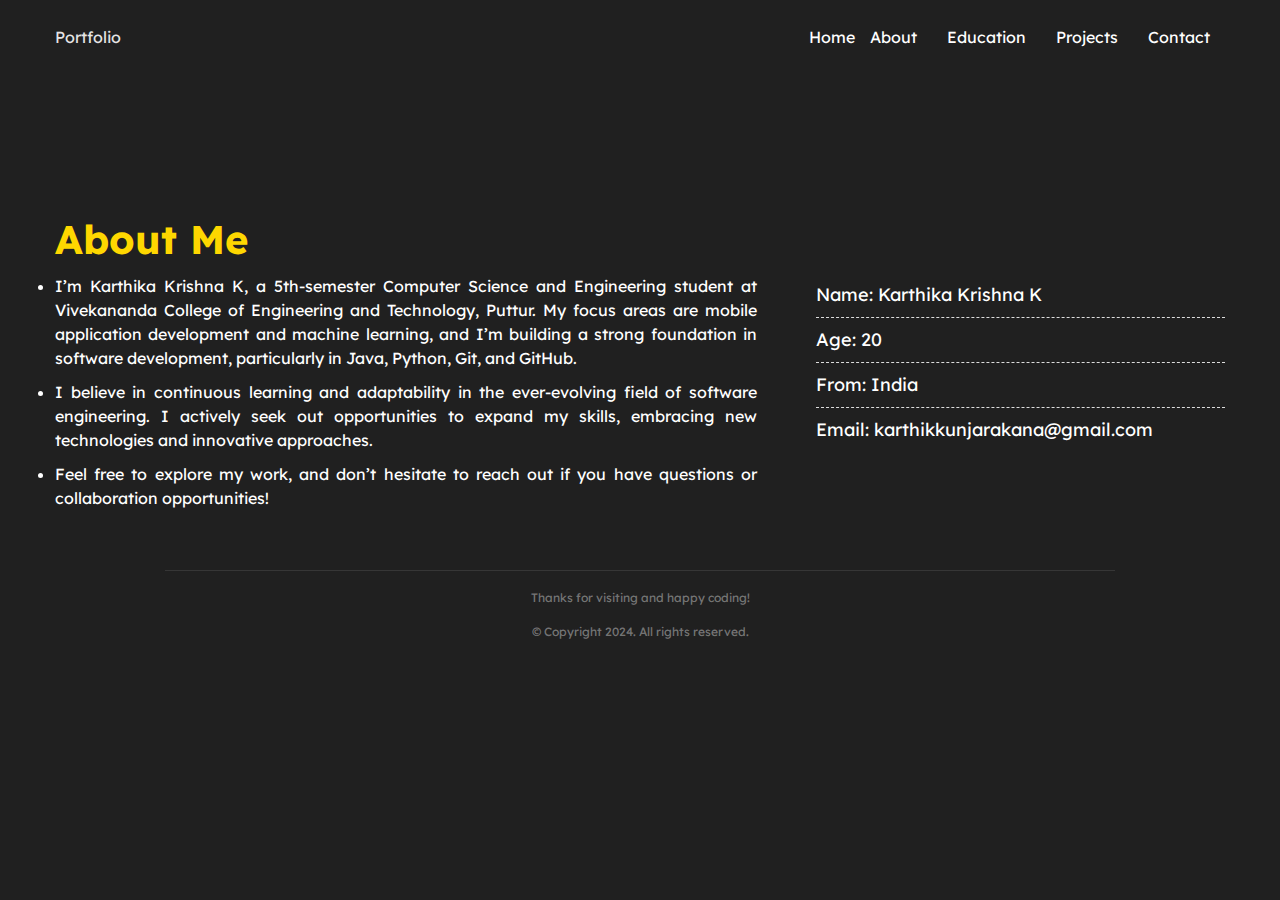
<file: about.html>
<!DOCTYPE html>
<html lang="en">
<head>
    <meta charset="UTF-8">
    <meta http-equiv="X-UA-Compatible" content="IE=edge">
    <meta name="viewport" content="width=device-width, initial-scale=1.0">
    <title>About Me</title>
    <link rel="icon" href="https://i.ibb.co/zRsTj3p/Frame-1-37.png">
    <link rel="stylesheet" href="css/style.css">
    <link rel="stylesheet" href="https://cdnjs.cloudflare.com/ajax/libs/font-awesome/6.4.0/css/all.min.css">
</head>
<body>
    <header class="header-area">
        <div class="container">
            <div class="header">
                 <a href="index.html" class="profile-text">
                   <p>Portfolio</p>
                </a>
                <ul class="navbar">
                    <li><a href="index.html">Home</a></li>
                    <li><a href="about.html">About</a></li>
                    <li><a href="education.html">Education</a></li>
                    <li><a href="projects.html">Projects</a></li>
                    <li><a href="contact.html">Contact</a></li>
                </ul>
            </div>
        </div>
    </header>

    <!-- About Me Section -->
    <section class="about-area" id="about">
        <div class="container">
            <div class="about">
                <div class="about-content">
                    <h4>About Me</h4>
                    <ul>
                        <li>I’m Karthika Krishna K, a 5th-semester Computer Science and Engineering student at Vivekananda College of Engineering and Technology, Puttur. My focus areas are mobile application development and machine learning, and I’m building a strong foundation in software development, particularly in Java, Python, Git, and GitHub.</li>
                        <li>I believe in continuous learning and adaptability in the ever-evolving field of software engineering. I actively seek out opportunities to expand my skills, embracing new technologies and innovative approaches.</li>
                        <li>Feel free to explore my work, and don’t hesitate to reach out if you have questions or collaboration opportunities!</li>
                    </ul>
                </div>
                <div class="about-skills">
                    <ul>
                        <li>Name: Karthika Krishna K</li>
                        <li>Age: 20</li>     
                        <li>From: India</li>
                        <li>Email: karthikkunjarakana@gmail.com</li>
                    </ul>
                </div>
            </div>
        </div>
    </section>

    <footer class="footer">
        <small class="message">Thanks for visiting and happy coding!</small>
        <small class="copyright">&copy; Copyright 2024. All rights reserved.</small>
    </footer>
    <script src="js/script.js"></script>
</body>
</html>
</file>
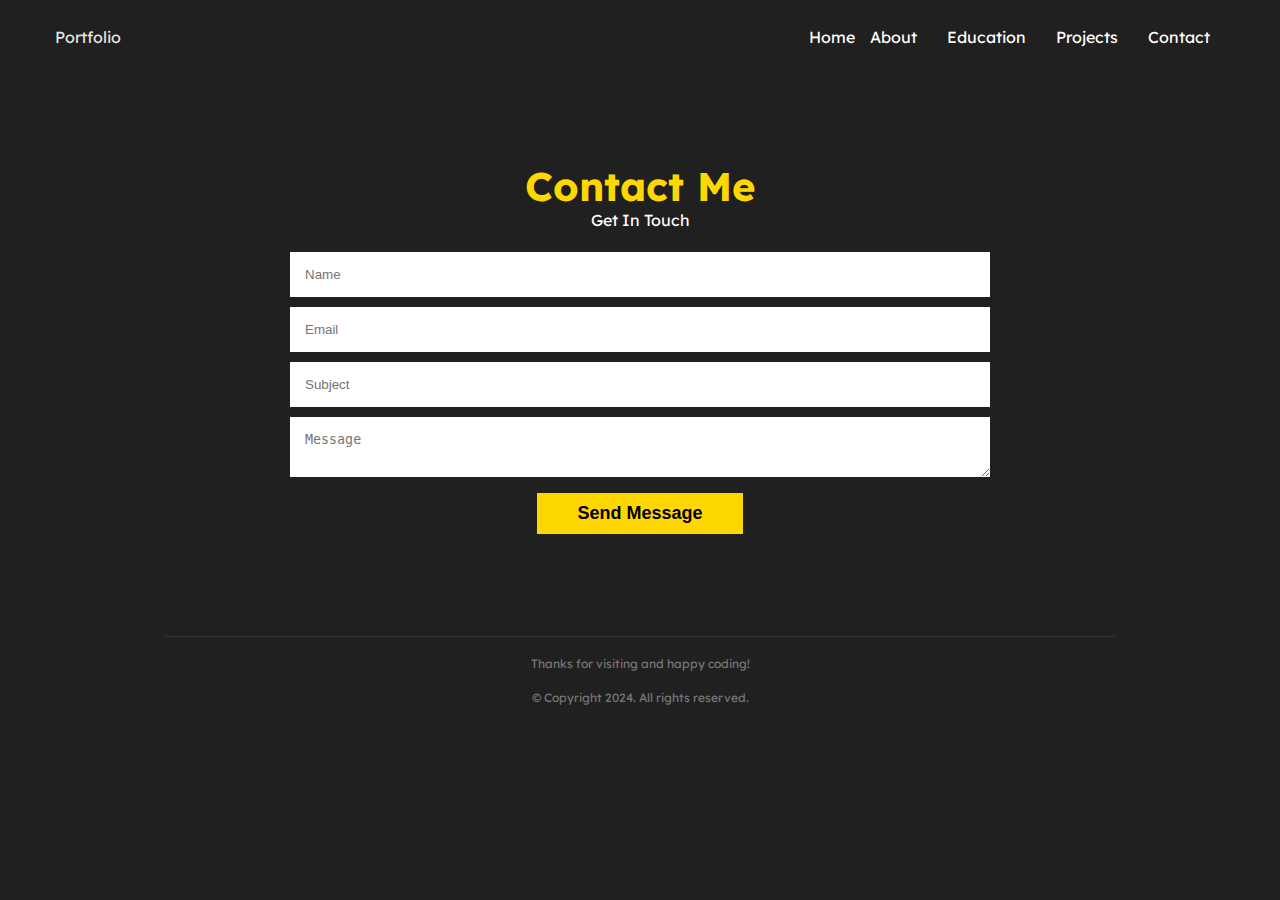
<file: contact.html>
<!DOCTYPE html>
<html lang="en">
<head>
    <meta charset="UTF-8">
    <meta http-equiv="X-UA-Compatible" content="IE=edge">
    <meta name="viewport" content="width=device-width, initial-scale=1.0">
    <title>Contact</title>
    <link rel="icon" href="https://i.ibb.co/zRsTj3p/Frame-1-37.png">
    <link rel="stylesheet" href="css/style.css">
    <link rel="stylesheet" href="https://cdnjs.cloudflare.com/ajax/libs/font-awesome/6.4.0/css/all.min.css">
</head>
<body>
    <header class="header-area">
        <div class="container">
            <div class="header">
                <a href="index.html" class="profile-text">
                   <p>Portfolio</p>
                </a>
                <ul class="navbar">
                    <li><a href="index.html">Home</a></li>
                    <li><a href="about.html">About</a></li>
                    <li><a href="education.html">Education</a></li>
                    <li><a href="projects.html">Projects</a></li>
                    <li><a href="contact.html">Contact</a></li>
                </ul>
            </div>
        </div>
    </header>

    <!-- Contact Section -->
    <section class="contact-content" id="contact">
        <div class="container">
            <div class="contact-title">
                <h4>Contact Me</h4>
                <p>Get In Touch</p>
            </div>
            <div class="contact">
                <form name="submitToGoogleSheet">
                    <input type="text" name="NAME" placeholder="Name" required>
                    <input type="email" name="EMAIL" placeholder="Email" required>
                    <input type="text" name="SUBJECT" placeholder="Subject">
                    <textarea name="MESSAGE" placeholder="Message"></textarea>
                    <input type="submit" value="Send Message" class="submit">
                </form>
                <span id="msg"></span>
            </div>
        </div>
    </section>

    <footer class="footer">
        <small class="message">Thanks for visiting and happy coding!</small>
        <small class="copyright">&copy; Copyright 2024. All rights reserved.</small>
    </footer>
    <script src="js/script.js"></script>
</body>
</html>
</file>
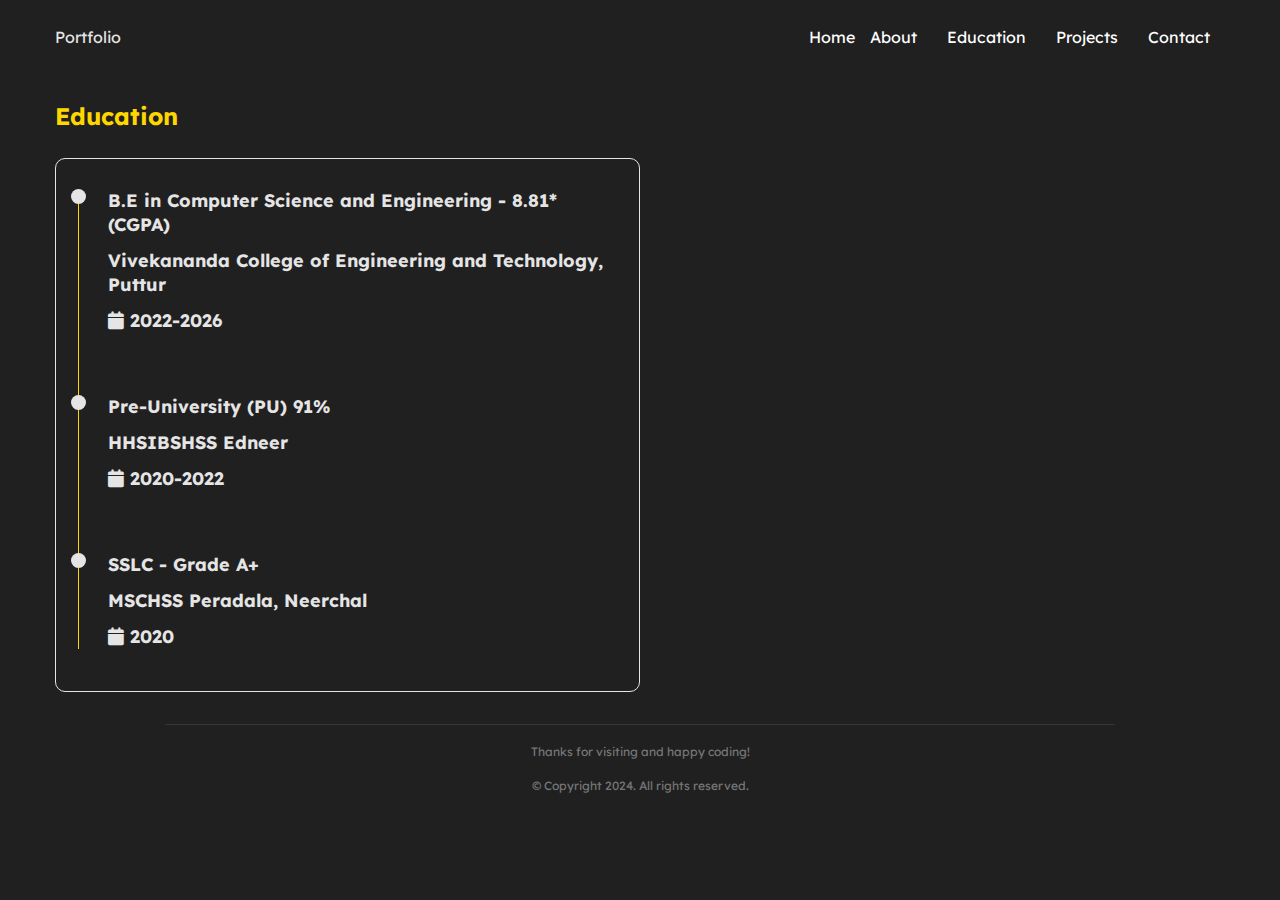
<file: education.html>
<!DOCTYPE html>
<html lang="en">
<head>
    <meta charset="UTF-8">
    <meta http-equiv="X-UA-Compatible" content="IE=edge">
    <meta name="viewport" content="width=device-width, initial-scale=1.0">
    <title>Education</title>
    <link rel="icon" href="https://i.ibb.co/zRsTj3p/Frame-1-37.png">
    <link rel="stylesheet" href="css/style.css">
    <link rel="stylesheet" href="https://cdnjs.cloudflare.com/ajax/libs/font-awesome/6.4.0/css/all.min.css">
</head>
<body>
    <header class="header-area">
        <div class="container">
            <div class="header">
                <a href="index.html" class="profile-text">
                   <p>Portfolio</p>
                </a>
                <ul class="navbar">
                    <li><a href="index.html">Home</a></li>
                    <li><a href="about.html">About</a></li>
                    <li><a href="education.html">Education</a></li>
                    <li><a href="projects.html">Projects</a></li>
                    <li><a href="contact.html">Contact</a></li>
                </ul>
            </div>
        </div>
    </header>

    <!-- Education Section -->
    <section class="education-content" id="education">
        <div class="container">
            <div class="row">
                <div class="education">
                    <h3 class="title">Education</h3>
                    <div class="row">
                        <div class="timeline-box">
                            <div class="timeline">
                                <div class="timeline-item">
                                    <div class="circle-dot"></div>
                                    <h3 class="timeline-title">B.E in Computer Science and Engineering - 8.81* (CGPA)</h3>
                                    <h4 class="timeline-title">Vivekananda College of Engineering and Technology, Puttur</h4>
                                    <h4 class="timeline-title"><i class="fa fa-calendar"></i> 2022-2026</h4>
                                </div>
                                <div class="timeline-item">
                                    <div class="circle-dot"></div>
                                    <h3 class="timeline-title">Pre-University (PU) 91%</h3>
                                    <h4 class="timeline-title">HHSIBSHSS Edneer</h4>
                                    <h4 class="timeline-title"><i class="fa fa-calendar"></i> 2020-2022</h4>
                                </div>
                                <div class="timeline-item">
                                    <div class="circle-dot"></div>
                                    <h3 class="timeline-title">SSLC - Grade A+</h3>
                                    <h4 class="timeline-title">MSCHSS Peradala, Neerchal</h4>
                                    <h4 class="timeline-title"><i class="fa fa-calendar"></i> 2020</h4>
                                </div>
                            </div>
                        </div>
                    </div>
                </div>
            </div>
        </div>
    </section>

    <footer class="footer">
        <small class="message">Thanks for visiting and happy coding!</small>
        <small class="copyright">&copy; Copyright 2024. All rights reserved.</small>
    </footer>
    <script src="js/script.js"></script>
</body>
</html>
</file>
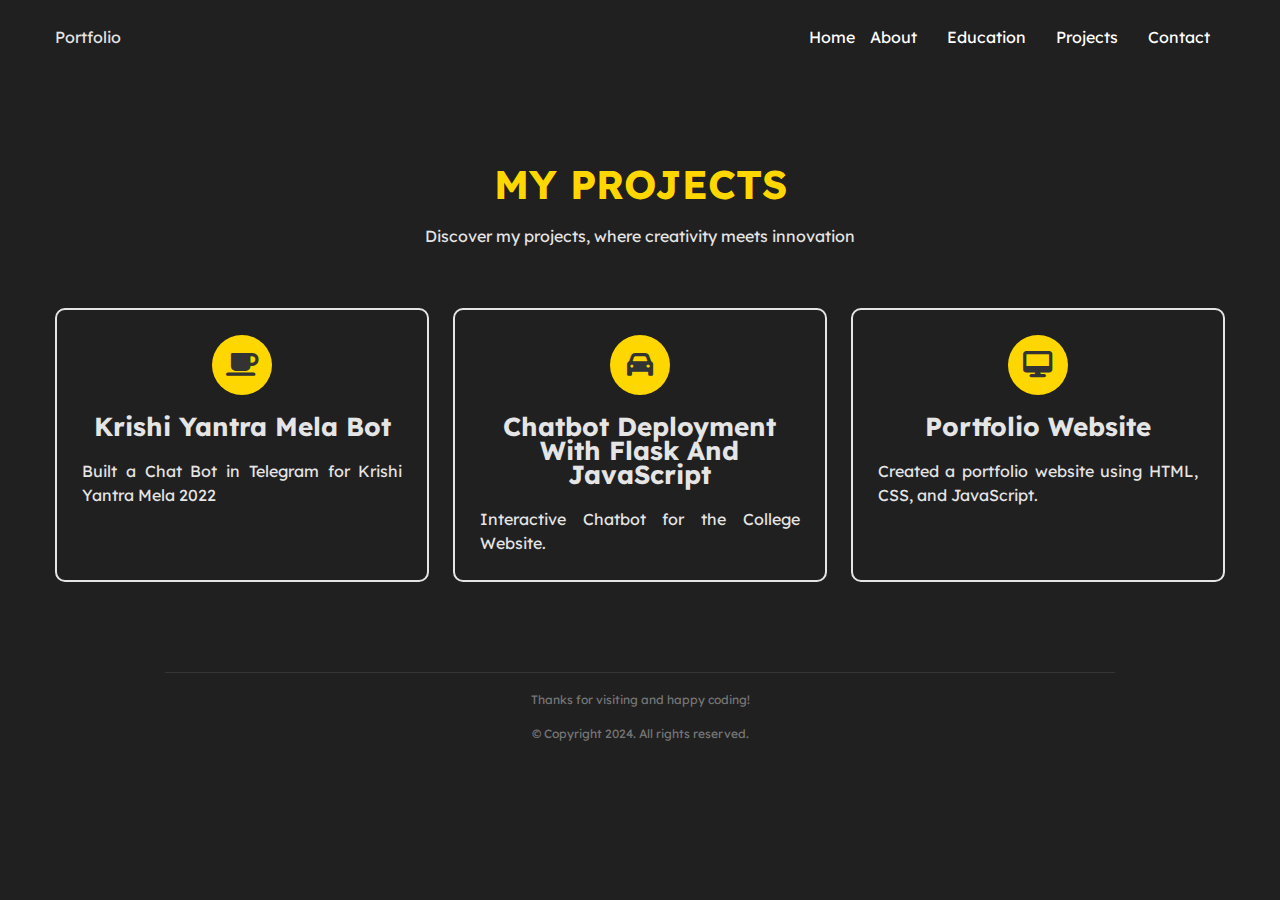
<file: projects.html>
<!DOCTYPE html>
<html lang="en">
<head>
    <meta charset="UTF-8">
    <meta http-equiv="X-UA-Compatible" content="IE=edge">
    <meta name="viewport" content="width=device-width, initial-scale=1.0">
    <title>Projects</title>
    <link rel="icon" href="https://i.ibb.co/zRsTj3p/Frame-1-37.png">
    <link rel="stylesheet" href="css/style.css">
    <link rel="stylesheet" href="https://cdnjs.cloudflare.com/ajax/libs/font-awesome/6.4.0/css/all.min.css">
</head>
<body>
    <header class="header-area">
        <div class="container">
            <div class="header">
                <a href="index.html" class="profile-text">
                   <p>Portfolio</p>
                </a>
                <ul class="navbar">
                    <li><a href="index.html">Home</a></li>
                    <li><a href="about.html">About</a></li>
                    <li><a href="education.html">Education</a></li>
                    <li><a href="projects.html">Projects</a></li>
                    <li><a href="contact.html">Contact</a></li>
                </ul>
            </div>
        </div>
    </header>

    <!-- Projects Section -->
    <section class="project-content" id="projects">
        <div class="container">
            <div class="project-title">
                <h4>My Projects</h4>
                <p>Discover my projects, where creativity meets innovation</p>
            </div>
            <div class="projects">
                <div class="project">
                    <i class="fa fa-coffee"></i>
                    <h4>Krishi Yantra Mela Bot</h4>
                    <p>Built a Chat Bot in Telegram for Krishi Yantra Mela 2022</p>
                </div>
                <div class="project">
                    <i class="fa fa-car"></i>
                    <h4>Chatbot Deployment with Flask and JavaScript</h4>
                    <p>Interactive Chatbot for the College Website.</p>
                </div>
                <div class="project">
                    <i class="fa fa-desktop"></i>
                    <h4>Portfolio Website</h4>
                    <p>Created a portfolio website using HTML, CSS, and JavaScript.</p>
                </div>
            </div>
        </div>
    </section>

    <footer class="footer">
        <small class="message">Thanks for visiting and happy coding!</small>
        <small class="copyright">&copy; Copyright 2024. All rights reserved.</small>
    </footer>
    <script src="js/script.js"></script>
</body>
</html>
</file>
<file: css/style.css>
@import url('https://fonts.googleapis.com/css2?family=Lexend:wght@400;500;600;700&display=swap');

*{
  margin:0;
  padding:0;
  box-sizing:border-box;
  scroll-behavior:smooth;
}
a{
  text-decoration: none ;
  color:#fff;
  transition:0.3s; 
}
ul{
  list-style:none;
}
img{
  max-width: 100%;
}
body{
  font-family: 'Lexend', sans-serif;
  font-size:16px;
  line-height:24px; 
  background-color:#202020;
}
.container{
  width: 1170px;
  margin:auto;
}




      /*---------------------------Header---------------------------*/

.header-area{
  padding:25px 0;
  transition: padding .3s;
}

.header-area.sticky {
  position: fixed;
  top: 0;
  left: 0;
  width: 100%;
  z-index: 99;
  background-color: #202020;
  padding: 5px;
}

.header{
  display:flex;
  justify-content: space-between;
  align-items: center;
  /* padding-bottom: 2rem; */
} 
.logo {
  display: flex;
  align-items: center;
  position: relative; 
  text-transform: uppercase;
  font-size: 26px;
  font-weight: 700;
}


.signature {
  width: 100px; 
  height:auto; 
  margin-right: 10px; 
}

.header ul li:first-child {
  margin-right: auto; 
}  

.header ul{
  display: flex;
  align-items: center; 
}
.header ul li{
  margin: 0 15px;
}
.header ul li a{
  text-transform: capitalize;
  display: block;
}
.header ul li a.active{
  color: #fed700;
} 
.header ul li a:hover{
  color:#fed700;
}
.header .menu_icon{
  color:#fff;
  font-size: 18px;
  cursor: pointer;
  display: none;
}


/*---------------------------HomePage--------------------------*/

.FirstElement{
   display:flex;
   justify-content: space-around;
   align-items: center;
   padding-top: 5rem; 
} 

.FirstElement.adjusted-padding {
  padding-top: 40px; 
}

.FirstElement .profile-photo{
  width: 300px;
  height:  300px;
  border-radius: 50%;
  overflow: hidden;
  border: 15px solid #444444;
  box-shadow: 5px 7px 25px rgba(0, 0, 0, 0.5)
}
profile-photo .img{
  height: 100%;
  width: 100%;
  transition: 0.5s;
}
.FirstElement .profile-photo img:hover{
  transform: scale(1.2);
}
.profile-text{
  max-width: 750px;
  display: flex;
  flex-direction: column;
}
.profile-text h5{
  color: #e5e5e5;
  font-size: 14px;
}
.profile-text h1{
  color: #fed700;
  font-size: 3rem; 
}
.profile-text p{
  color:#e5e5e5;
}
.profile-text .social i{
  color : #e5e5e5;
  font-size: 18px;
  margin-right: 10px;
  transition: 0.5s;
}
.profile-text .social i:hover{
  color:#fed700;
  transform: rotate(360deg);
}



 /*---------------------------About---------------------------*/

.about-area{
  padding-top: 130px;
  background-color: #202020;
}
.about{
  display: flex;
  justify-content: space-between;
  align-items: center;
  margin-bottom:50px;
}
.about-content{
  flex-basis: 60%;
}
.about-content h4{
  color: #fed700;
  font-size: 40px;
  line-height: 70px;
  text-transform: capitalize;
}
.about-content ul {
  color:#fff;
  text-align: justify;
}

.about-content ul li {
  list-style-type: disc;
  margin-bottom: 10px;
}

.about-skills{
  flex-basis: 35%;
}
.about-skills ul li{
  border-bottom: 1px dashed #ddd;
  padding-bottom: 10px;
  margin-bottom: 10px;
  color: #fff;
  font-size: 18px;
}
.about-skills ul li:last-child{
  border-bottom: 0;
  padding-bottom: 0;
  margin-bottom: 0;
}


/*---------------------------Button---------------------------*/

.btn-group{
  margin: 45px 0;
}
.btn-group .btn{
  border-color: #d5d5d5;
  color: #fff;
  background-color: #333;
  padding:12px 25px;
  margin: 5px 0;
  margin-right: 7px;
  border-radius: 30px;
  border: 2px solid #e5e5e5;
  box-shadow: 0 10px 10px -8px rgb(0 0 0 / 78%);
}
.btn.active{
  border-color: #fed700;
}


/*---------------------------Education & Internship---------------------------*/

.education-content .row{
  display: flex;
  border-radius: 5px;
  height: 400px;
  margin-bottom: 250px;
}

.education-content .title{
  color: #fed700;
}
.education-content .row .education,
.education-content .row .internship
{
  color: #e5e5e5;
  flex:0 0 50%;
  max-width: 50%;
  margin-top: 30px;
} 
.education-content  h3.title{
  font-size:24px;
  margin-bottom: 30px;
  font-weight: 700;
}
.education-content .row.timeline-box{
  flex:0 0 100%;
  max-width: 100%;  
}
.education-content .row .timeline{
  /* background-color:#e5e5e5; */
  padding: 30px 15px;
  border: 1px solid #e5e5e5;
  border-radius: 10px;
  width: 100%;
  position: relative;
}
.education-content .row .timeline-item{
  position:relative;
  padding-left: 37px;
  padding-bottom: 50px; 
}
.education-content .row  .internship .timeline-item{
  position:relative;
  padding-left: 37px;
  padding-bottom: 30px; 
}
.education-content .row .timeline-item:last-child{
  padding-bottom: 0;
}
.education-content .row .timeline-item::before{
  content: "";
  width: 1px;
  position: absolute;
  height: 100%;
  left: 7px;
  top: 0;
  background-color: #fed700;  
}
.education-content .row .circle-dot{
  position: absolute;
  left: 0;
  top: 0;
  height: 15px;
  width: 15px;
  border-radius: 50%;
  background-color: #e5e5e5;
}
.education-content .row .timeline-title  {
  font-weight: 700;
  font-size: 18px;
  margin-bottom: 12px;
}
.education-content .row .internship .timeline-title  {
  font-weight: 700;
  font-size: 18px;
  margin-bottom: 8px;
}
.education-content .row .timeline-text{
  line-height: 25px;
  font-size: 16px;
  text-align: justify;
}



/*---------------------------Projects---------------------------*/
.project-content{
  padding: 90px 0;
  /* color:#fff;  */
}
.project-title{
  margin-bottom: 60px;
  text-align: center;
}
.project-title h4{
  text-transform: uppercase;
  font-size: 40px;
  line-height: 40px;
  color: #fed700;
  margin-bottom: 20px;
}
.project-title p{
  color: #e5e5e5;
}
.projects{
  display: flex;
  justify-content:space-between;
  flex-wrap: wrap;
}
.project{
    /* padding: 30px 15px; */
    color: #e5e5e5;
    border: 2px solid #e5e5e5;
    border-radius: 10px;
    width: 100%;
    position: relative;
    padding: 25px;
    text-align: center;
    flex-basis: 32%;
    transition: .3s;
}
.project i{
  background-color: #fed700;
  width: 60px;
  height: 60px;
  color: #333;
  font-size: 26px;
  line-height: 60px;
  border-radius: 50%;
}
.project h4{
  font-size: 26px;
  text-transform: capitalize;
  margin: 20px 0;
}
.project p{
  text-align: justify;
}
.project:hover{
  border-color: #fed700;
}



/*---------------------------Contact Me---------------------------*/
.contact-content{
  padding: 100px 0;
  color: #fff;
  text-align: center;
}
.contact-content .contact-title h4{
  font-size: 40px;
  text-transform: capitalize;
  color: #fed700;
  padding-bottom: 10px;
}
.contact-content .contact-title p{
  padding-bottom: 20px;
}
.contact{
  max-width: 700px;
  margin: auto;
}
.contact input,.contact textarea{
  width: 100%;
  padding: 15px;
  border: 0;
  margin-bottom: 10px;
}

.contact .submit{
  width: auto;
  background-color: #fed700;
  padding: 10px 40px;
  font-weight:bold ;
  font-size: 18px;
}
.contact .submit:hover{
  transform: scale(1.1);
  cursor: pointer;
}
#msg{
  color: #fff;
  font-size: 20px;
  margin-top: -8px;
  display: block;
}






/*---------------------------Footer---------------------------*/
.footer {
    max-width: 950px;
    margin: 0 auto;
    padding: 15px 0 26px;
    border-top: 1px solid rgba(255, 255, 255, 0.1); 
    color: rgba(255, 255, 255, 0.4);
    display: flex;
    flex-direction: column;
    align-items: center;
    text-align: center;
  }
  .footer .message {
    font-size: 12px;
    color: rgba(255, 255, 255, 0.4);
    margin-bottom: 10px;
  }
  
  .copyright {
    font-size: 12px;
  }




 /*------------------- Responsive Design on small screen -------------------*/

/* Medium layout */
@media only screen and (min-width:1000px) and (max-width:1200px){
  .container{
    width: 970px;
  }
}

@media(max-width:1050px){
  .FirstElement{ 
    flex-direction: column;
    padding-top: 2rem;
  }
  .profile-text{
    padding: 40px 0px;
  }
}



/* tablet layout */
@media only screen and (min-width:768px) and (max-width:999px){
  .container{
    width: 750px;
  } 
}  


/* Mobile Layout */
@media only screen and (max-width:767px){
  .container{
    width: 350px;
  }

  .header .menu_icon {
    display: block;
  }
  .header ul{
    display: none;
  }
  .header i{
    color: #e5e5e5;
  }

  .profile-text{
    width: 350px;
  }
  .FirstElement .profile-text p{
    text-align: justify;
  }
  .about{
    flex-direction: column;
    flex-basis: 100%;
    margin-bottom: 30px;
  }
  .about-skills{
    width: 100%;
    margin-top: 30px;
  }
  .education-content .row {
    flex-direction: column;
    height: auto;
    margin-bottom: 50px;
  }

  .education-content .row .education,
  .education-content .row .internship {
    flex-basis: 100%;
    max-width: 100%;
    margin-top: 30px;
  }
  .project{
    flex-basis: 100%;
    margin-bottom: 30px;
  }

}




/* Responsive Design */
@media (max-width: 768px) {
    .navbar {
        display: none;  /* Hide navbar on small screens */
    }

    .menu_icon {
        display: block;
        cursor: pointer;
    }

    .menu_icon i {
        color: white;
        font-size: 24px;
    }

    .profile-text {
        padding: 20px;
    }
}
</file>
